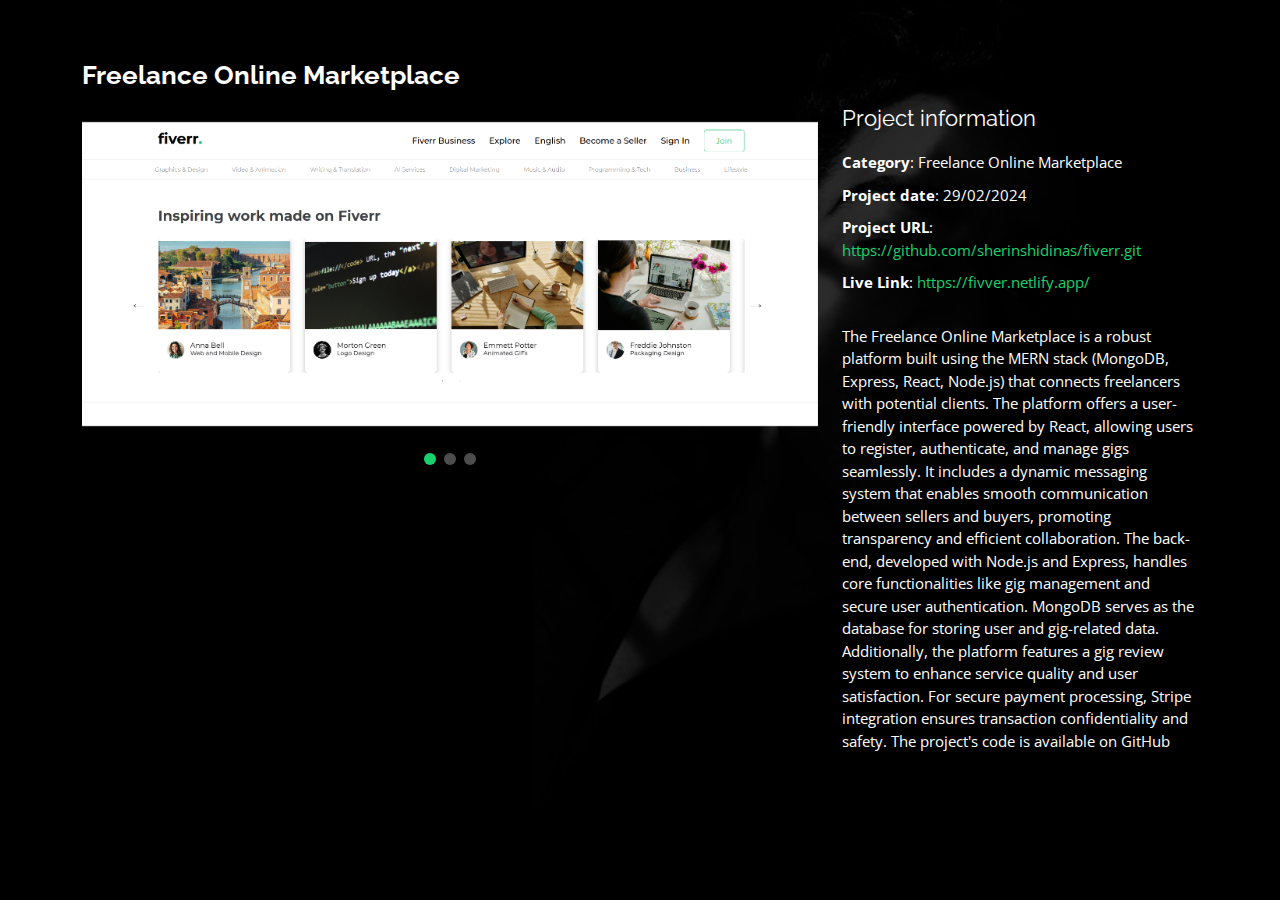
<file: fiverr-details.html>
<!DOCTYPE html>
<html lang="en">
  <head>
    <meta charset="utf-8" />
    <meta content="width=device-width, initial-scale=1.0" name="viewport" />

    <title>Sherin Shidinas</title>
    <meta content="" name="description" />
    <meta content="" name="keywords" />

    <!-- Favicons -->
    <link href="assets/img/favicon.png" rel="icon" />
    <link href="assets/img/apple-touch-icon.png" rel="apple-touch-icon" />

    <!-- Google Fonts -->
    <link
      href="https://fonts.googleapis.com/css?family=Open+Sans:300,300i,400,400i,600,600i,700,700i|Raleway:300,300i,400,400i,500,500i,600,600i,700,700i|Poppins:300,300i,400,400i,500,500i,600,600i,700,700i"
      rel="stylesheet"
    />

    <!-- Vendor CSS Files -->
    <link
      href="assets/vendor/bootstrap/css/bootstrap.min.css"
      rel="stylesheet"
    />
    <link
      href="assets/vendor/bootstrap-icons/bootstrap-icons.css"
      rel="stylesheet"
    />
    <link href="assets/vendor/boxicons/css/boxicons.min.css" rel="stylesheet" />
    <link
      href="assets/vendor/glightbox/css/glightbox.min.css"
      rel="stylesheet"
    />
    <link href="assets/vendor/remixicon/remixicon.css" rel="stylesheet" />
    <link href="assets/vendor/swiper/swiper-bundle.min.css" rel="stylesheet" />

    <!-- Template Main CSS File -->
    <link href="assets/css/style.css" rel="stylesheet" />

    <!-- =======================================================
  * Template Name: Personal
  * Updated: Sep 18 2023 with Bootstrap v5.3.2
  * Template URL: https://bootstrapmade.com/personal-free-resume-bootstrap-template/
  * Author: BootstrapMade.com
  * License: https://bootstrapmade.com/license/
  ======================================================== -->
  </head>

  <body>
    <main id="main">
      <!-- ======= Portfolio Details ======= -->
      <div id="portfolio-details" class="portfolio-details">
        <div class="container">
          <div class="row">
            <div class="col-lg-8">
              <h2 class="portfolio-title">Freelance Online Marketplace</h2>

              <div class="portfolio-details-slider swiper">
                <div class="swiper-wrapper align-items-center">
                  <div class="swiper-slide">
                    <img src="assets/img/portfolio/fiverr-image1.png" alt="" />
                  </div>

                  <div class="swiper-slide">
                    <img src="assets/img/portfolio/fiverr-image2.png" alt="" />
                  </div>

                  <div class="swiper-slide">
                    <img src="assets/img/portfolio/fiverr-image3.png" alt="" />
                  </div>
                </div>
                <div class="swiper-pagination"></div>
              </div>
            </div>

            <div class="col-lg-4 portfolio-info">
              <h3>Project information</h3>
              <ul>
                <li><strong>Category</strong>: Freelance Online Marketplace</li>
                <li><strong>Project date</strong>: 29/02/2024</li>
                <li>
                  <strong>Project URL</strong>:
                  <a href="https://github.com/sherinshidinas/fiverr.git"
                    >https://github.com/sherinshidinas/fiverr.git</a
                  >
                </li>
                <li>
                  <strong>Live Link</strong>:
                  <a href="https://fivver.netlify.app/"
                    >https://fivver.netlify.app/</a
                  >
                </li>
              </ul>

              <p>
                The Freelance Online Marketplace is a robust platform built
                using the MERN stack (MongoDB, Express, React, Node.js) that
                connects freelancers with potential clients. The platform offers
                a user-friendly interface powered by React, allowing users to
                register, authenticate, and manage gigs seamlessly. It includes
                a dynamic messaging system that enables smooth communication
                between sellers and buyers, promoting transparency and efficient
                collaboration. The back-end, developed with Node.js and Express,
                handles core functionalities like gig management and secure user
                authentication. MongoDB serves as the database for storing user
                and gig-related data. Additionally, the platform features a gig
                review system to enhance service quality and user satisfaction.
                For secure payment processing, Stripe integration ensures
                transaction confidentiality and safety. The project's code is
                available on GitHub
              </p>
            </div>
          </div>
        </div>
      </div>
      <!-- End Portfolio Details -->
    </main>
    <!-- End #main -->

    <!-- Vendor JS Files -->
    <script src="assets/vendor/purecounter/purecounter_vanilla.js"></script>
    <script src="assets/vendor/bootstrap/js/bootstrap.bundle.min.js"></script>
    <script src="assets/vendor/glightbox/js/glightbox.min.js"></script>
    <script src="assets/vendor/isotope-layout/isotope.pkgd.min.js"></script>
    <script src="assets/vendor/swiper/swiper-bundle.min.js"></script>
    <script src="assets/vendor/waypoints/noframework.waypoints.js"></script>
    <script src="assets/vendor/php-email-form/validate.js"></script>

    <!-- Template Main JS File -->
    <script src="assets/js/main.js"></script>
  </body>
</html>
</file>
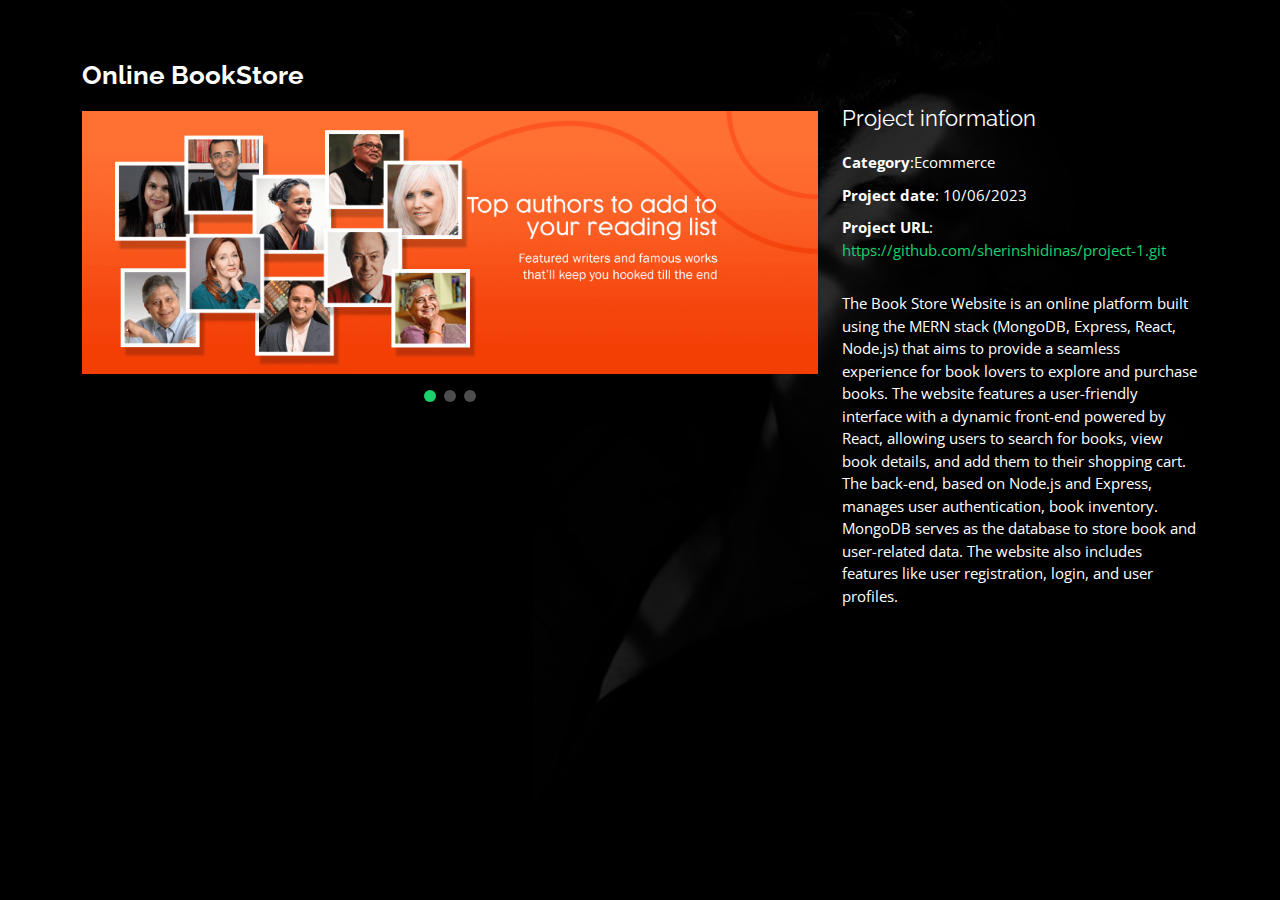
<file: portfolio-details.html>
<!DOCTYPE html>
<html lang="en">

<head>
  <meta charset="utf-8">
  <meta content="width=device-width, initial-scale=1.0" name="viewport">

  <title>Sherin Shidinas</title>
  <meta content="" name="description">
  <meta content="" name="keywords">

  <!-- Favicons -->
  <link href="assets/img/favicon.png" rel="icon">
  <link href="assets/img/apple-touch-icon.png" rel="apple-touch-icon">

  <!-- Google Fonts -->
  <link href="https://fonts.googleapis.com/css?family=Open+Sans:300,300i,400,400i,600,600i,700,700i|Raleway:300,300i,400,400i,500,500i,600,600i,700,700i|Poppins:300,300i,400,400i,500,500i,600,600i,700,700i" rel="stylesheet">

  <!-- Vendor CSS Files -->
  <link href="assets/vendor/bootstrap/css/bootstrap.min.css" rel="stylesheet">
  <link href="assets/vendor/bootstrap-icons/bootstrap-icons.css" rel="stylesheet">
  <link href="assets/vendor/boxicons/css/boxicons.min.css" rel="stylesheet">
  <link href="assets/vendor/glightbox/css/glightbox.min.css" rel="stylesheet">
  <link href="assets/vendor/remixicon/remixicon.css" rel="stylesheet">
  <link href="assets/vendor/swiper/swiper-bundle.min.css" rel="stylesheet">

  <!-- Template Main CSS File -->
  <link href="assets/css/style.css" rel="stylesheet">

  <!-- =======================================================
  * Template Name: Personal
  * Updated: Sep 18 2023 with Bootstrap v5.3.2
  * Template URL: https://bootstrapmade.com/personal-free-resume-bootstrap-template/
  * Author: BootstrapMade.com
  * License: https://bootstrapmade.com/license/
  ======================================================== -->
</head>

<body>

  <main id="main">

    <!-- ======= Portfolio Details ======= -->
    <div id="portfolio-details" class="portfolio-details">
      <div class="container">

        <div class="row">

          <div class="col-lg-8">
            <h2 class="portfolio-title">Online BookStore</h2>

            <div class="portfolio-details-slider swiper">
              <div class="swiper-wrapper align-items-center">

                <div class="swiper-slide">
                  <img src="assets/img/portfolio/top-authors-banner.jpg" alt="">
                </div>

                <div class="swiper-slide">
                  <img src="assets/img/portfolio/school-books.jpg" alt="">
                </div>

                <div class="swiper-slide">
                  <img src="assets/img/portfolio/children-young-adult-banner.jpg" alt="">
                </div>

              </div>
              <div class="swiper-pagination"></div>
            </div>

          </div>

          <div class="col-lg-4 portfolio-info">
            <h3>Project information</h3>
            <ul>
              <li><strong>Category</strong>:Ecommerce</li>
              <li><strong>Project date</strong>: 10/06/2023</li>
              <li><strong>Project URL</strong>: <a href="https://github.com/sherinshidinas/project-1.git">https://github.com/sherinshidinas/project-1.git</a></li>
            </ul>

            <p>
              The Book Store Website is an online platform built using the MERN stack (MongoDB,
              Express, React, Node.js) that aims to provide a seamless experience for book lovers to
              explore and purchase books. The website features a user-friendly interface with a dynamic
              front-end powered by React, allowing users to search for books, view book details, and add
              them to their shopping cart. The back-end, based on Node.js and Express, manages user
              authentication, book inventory. MongoDB serves as the database to store book and user-related data. The website also includes features like user registration, login, and user
              profiles.
            </p>
          </div>

        </div>

      </div>
    </div><!-- End Portfolio Details -->

  </main><!-- End #main -->

  

  <!-- Vendor JS Files -->
  <script src="assets/vendor/purecounter/purecounter_vanilla.js"></script>
  <script src="assets/vendor/bootstrap/js/bootstrap.bundle.min.js"></script>
  <script src="assets/vendor/glightbox/js/glightbox.min.js"></script>
  <script src="assets/vendor/isotope-layout/isotope.pkgd.min.js"></script>
  <script src="assets/vendor/swiper/swiper-bundle.min.js"></script>
  <script src="assets/vendor/waypoints/noframework.waypoints.js"></script>
  <script src="assets/vendor/php-email-form/validate.js"></script>

  <!-- Template Main JS File -->
  <script src="assets/js/main.js"></script>

</body>

</html>
</file>
<file: assets/css/style.css>
/**
* Template Name: Personal
* Updated: Sep 18 2023 with Bootstrap v5.3.2
* Template URL: https://bootstrapmade.com/personal-free-resume-bootstrap-template/
* Author: BootstrapMade.com
* License: https://bootstrapmade.com/license/
*/

/*--------------------------------------------------------------
# General
--------------------------------------------------------------*/
body {
  font-family: "Open Sans", sans-serif;
  background-color: #040404;
  color: #fff;
  position: relative;
  background: transparent;
}

body::before {
  content: "";
  position: fixed;
  background: #040404 url("../img/sherin2.jpg") top right no-repeat;
  background-size: contain;
  left: 0;
  right: 0;
  top: 0;
  height: 100vh;
  z-index: -1;
}

@media (min-width: 1024px) {
  body::before {
    background-attachment: fixed;
  }
}

a {
  color: #18d26e;
  text-decoration: none;
}

a:hover {
  color: #35e888;
  text-decoration: none;
}

h1,
h2,
h3,
h4,
h5,
h6 {
  font-family: "Raleway", sans-serif;
}

/*--------------------------------------------------------------
# Header
--------------------------------------------------------------*/
#header {
  transition: ease-in-out 0.3s;
  position: relative;
  height: 100vh;
  display: flex;
  align-items: center;
  z-index: 997;
  overflow-y: auto;
}

#header * {
  transition: ease-in-out 0.3s;
}

#header h1 {
  font-size: 48px;
  margin: 0;
  padding: 0;
  line-height: 1;
  font-weight: 700;
  font-family: "Poppins", sans-serif;
}

#header h1 a,
#header h1 a:hover {
  color: #fff;
  line-height: 1;
  display: inline-block;
}

#header h2 {
  font-size: 24px;
  margin-top: 20px;
  color: rgba(255, 255, 255, 0.8);
}

#header h2 span {
  color: #fff;
  border-bottom: 2px solid #18d26e;
  padding-bottom: 6px;
}

#header img {
  padding: 0;
  margin: 0;
}

#header .social-links {
  margin-top: 40px;
  display: flex;
}

#header .social-links a {
  font-size: 16px;
  display: flex;
  justify-content: center;
  align-items: center;
  background: rgba(255, 255, 255, 0.1);
  color: #fff;
  line-height: 1;
  margin-right: 8px;
  border-radius: 50%;
  width: 40px;
  height: 40px;
}

#header .social-links a:hover {
  background: #18d26e;
}

@media (max-width: 992px) {
  #header h1 {
    font-size: 36px;
  }

  #header h2 {
    font-size: 20px;
    line-height: 30px;
  }

  #header .social-links {
    margin-top: 15px;
  }

  #header .container {
    display: flex;
    flex-direction: column;
    align-items: center;
  }
}

/* Header Top */
#header.header-top {
  height: 80px;
  position: fixed;
  left: 0;
  top: 0;
  right: 0;
  background: rgba(0, 0, 0, 0.9);
}

#header.header-top .social-links,
#header.header-top h2 {
  display: none;
}

#header.header-top h1 {
  margin-right: auto;
  font-size: 36px;
}

#header.header-top img {
  max-height: 60px;
  margin-right: 20px !important;
}

#header.header-top .container {
  display: flex;
  align-items: center;
}

#header.header-top .navbar {
  margin: 0;
}

@media (max-width: 768px) {
  #header.header-top {
    height: 60px;
  }

  #header.header-top h1 {
    font-size: 26px;
  }
}

/*--------------------------------------------------------------
# Navigation Menu
--------------------------------------------------------------*/
/**
* Desktop Navigation 
*/
.navbar {
  padding: 0;
  margin-top: 35px;
}

.navbar ul {
  margin: 0;
  padding: 0;
  display: flex;
  list-style: none;
  align-items: center;
}

.navbar li {
  position: relative;
}

.navbar li + li {
  margin-left: 30px;
}

.navbar a,
.navbar a:focus {
  display: flex;
  align-items: center;
  justify-content: space-between;
  padding: 0;
  font-family: "Poppins", sans-serif;
  font-size: 16px;
  font-weight: 400;
  color: rgba(255, 255, 255, 0.7);
  white-space: nowrap;
  transition: 0.3s;
}

.navbar a i,
.navbar a:focus i {
  font-size: 12px;
  line-height: 0;
  margin-left: 5px;
}

.navbar a:before {
  content: "";
  position: absolute;
  width: 0;
  height: 2px;
  bottom: -4px;
  left: 0;
  background-color: #18d26e;
  visibility: hidden;
  width: 0px;
  transition: all 0.3s ease-in-out 0s;
}

.navbar a:hover:before,
.navbar li:hover > a:before,
.navbar .active:before {
  visibility: visible;
  width: 25px;
}

.navbar a:hover,
.navbar .active,
.navbar .active:focus,
.navbar li:hover > a {
  color: #fff;
}

/**
* Mobile Navigation 
*/
.mobile-nav-toggle {
  color: #fff;
  font-size: 28px;
  cursor: pointer;
  display: none;
  line-height: 0;
  transition: 0.5s;
  position: fixed;
  right: 15px;
  top: 15px;
}

@media (max-width: 991px) {
  .mobile-nav-toggle {
    display: block;
  }

  .navbar ul {
    display: none;
  }
}

.navbar-mobile {
  position: fixed;
  overflow: hidden;
  top: 0;
  right: 0;
  left: 0;
  bottom: 0;
  background: rgba(0, 0, 0, 0.9);
  transition: 0.3s;
  z-index: 999;
  margin-top: 0;
}

.navbar-mobile .mobile-nav-toggle {
  position: absolute;
  top: 15px;
  right: 15px;
}

.navbar-mobile ul {
  display: block;
  position: absolute;
  top: 55px;
  right: 15px;
  bottom: 45px;
  left: 15px;
  padding: 10px 0;
  overflow-y: auto;
  transition: 0.3s;
  border: 2px solid rgba(255, 255, 255, 0.2);
}

.navbar-mobile li {
  padding: 12px 20px;
}

.navbar-mobile li + li {
  margin: 0;
}

.navbar-mobile a,
.navbar-mobile a:focus {
  font-size: 16px;
  position: relative;
}

/*--------------------------------------------------------------
# Sections General
--------------------------------------------------------------*/
section {
  overflow: hidden;
  position: absolute;
  width: 100%;
  top: 140px;
  bottom: 100%;
  opacity: 0;
  transition: ease-in-out 0.4s;
  z-index: 2;
}

section.section-show {
  top: 100px;
  bottom: auto;
  opacity: 1;
  padding-bottom: 45px;
}

section .container {
  background: rgba(0, 0, 0, 0.9);
  padding: 30px;
}

@media (max-width: 768px) {
  section {
    top: 120px;
  }

  section.section-show {
    top: 80px;
  }
}

.section-title h2 {
  font-size: 14px;
  font-weight: 500;
  padding: 0;
  line-height: 1px;
  margin: 0 0 20px 0;
  letter-spacing: 2px;
  text-transform: uppercase;
  color: #aaaaaa;
  font-family: "Poppins", sans-serif;
}

.section-title h2::after {
  content: "";
  width: 120px;
  height: 1px;
  display: inline-block;
  background: #4ceb95;
  margin: 4px 10px;
}

.section-title p {
  margin: 0;
  margin: -15px 0 15px 0;
  font-size: 36px;
  font-weight: 700;
  text-transform: uppercase;
  font-family: "Poppins", sans-serif;
  color: #fff;
}

/*--------------------------------------------------------------
# About
--------------------------------------------------------------*/
.about-me .content h3 {
  font-weight: 700;
  font-size: 26px;
  color: #18d26e;
}

.about-me .content ul {
  list-style: none;
  padding: 0;
}

.about-me .content ul li {
  margin-bottom: 20px;
  display: flex;
  align-items: center;
}

.about-me .content ul strong {
  margin-right: 10px;
}

.about-me .content ul i {
  font-size: 16px;
  margin-right: 5px;
  color: #18d26e;
  line-height: 0;
}

.about-me .content p:last-child {
  margin-bottom: 0;
}

/*--------------------------------------------------------------
# Counts
--------------------------------------------------------------*/
.counts {
  padding: 70px 0 60px;
}

.counts .count-box {
  padding: 30px 30px 25px 30px;
  width: 100%;
  position: relative;
  text-align: center;
  background: rgba(255, 255, 255, 0.08);
}

.counts .count-box i {
  position: absolute;
  top: -25px;
  left: 50%;
  transform: translateX(-50%);
  font-size: 24px;
  background: rgba(255, 255, 255, 0.1);
  padding: 12px;
  color: #18d26e;
  border-radius: 50px;
  line-height: 0;
}

.counts .count-box span {
  font-size: 36px;
  display: block;
  font-weight: 600;
  color: #fff;
}

.counts .count-box p {
  padding: 0;
  margin: 0;
  font-family: "Raleway", sans-serif;
  font-size: 14px;
}

/*--------------------------------------------------------------
# Skills
--------------------------------------------------------------*/
.skills .progress {
  height: 60px;
  display: block;
  background: none;
  border-radius: 0;
}

.skills .progress .skill {
  padding: 10px 0;
  margin: 0;
  text-transform: uppercase;
  display: block;
  font-weight: 600;
  font-family: "Poppins", sans-serif;
  color: #fff;
}

.skills .progress .skill .val {
  float: right;
  font-style: normal;
}

.skills .progress-bar-wrap {
  background: rgba(255, 255, 255, 0.2);
}

.skills .progress-bar {
  width: 1px;
  height: 10px;
  transition: 0.9s;
  background-color: #18d26e;
}

/*--------------------------------------------------------------
# Interests
--------------------------------------------------------------*/
.interests .icon-box {
  display: flex;
  align-items: center;
  padding: 20px;
  background: rgba(255, 255, 255, 0.08);
  transition: ease-in-out 0.3s;
}

.interests .icon-box i {
  font-size: 32px;
  padding-right: 10px;
  line-height: 1;
}

.interests .icon-box h3 {
  font-weight: 700;
  margin: 0;
  padding: 0;
  line-height: 1;
  font-size: 16px;
  color: #fff;
}

.interests .icon-box:hover {
  background: rgba(255, 255, 255, 0.12);
}

/*--------------------------------------------------------------
# Testimonials
--------------------------------------------------------------*/
.testimonials .testimonials-carousel,
.testimonials .testimonials-slider {
  overflow: hidden;
}

.testimonials .testimonial-item {
  box-sizing: content-box;
  min-height: 320px;
}

.testimonials .testimonial-item .testimonial-img {
  width: 90px;
  border-radius: 50%;
  margin: -40px 0 0 40px;
  position: relative;
  z-index: 2;
  border: 6px solid rgba(255, 255, 255, 0.12);
}

.testimonials .testimonial-item h3 {
  font-size: 18px;
  font-weight: bold;
  margin: 10px 0 5px 45px;
  color: #fff;
}

.testimonials .testimonial-item h4 {
  font-size: 14px;
  color: #999;
  margin: 0 0 0 45px;
}

.testimonials .testimonial-item .quote-icon-left,
.testimonials .testimonial-item .quote-icon-right {
  color: rgba(255, 255, 255, 0.25);
  font-size: 26px;
}

.testimonials .testimonial-item .quote-icon-left {
  display: inline-block;
  left: -5px;
  position: relative;
}

.testimonials .testimonial-item .quote-icon-right {
  display: inline-block;
  right: -5px;
  position: relative;
  top: 10px;
}

.testimonials .testimonial-item p {
  font-style: italic;
  margin: 0 15px 0 15px;
  padding: 20px 20px 60px 20px;
  background: rgba(255, 255, 255, 0.1);
  position: relative;
  border-radius: 6px;
  position: relative;
  z-index: 1;
}

.testimonials .swiper-pagination {
  margin-top: 20px;
  position: relative;
}

.testimonials .swiper-pagination .swiper-pagination-bullet {
  width: 12px;
  height: 12px;
  opacity: 1;
  background-color: rgba(255, 255, 255, 0.3);
}

.testimonials .swiper-pagination .swiper-pagination-bullet-active {
  background-color: #18d26e;
}

/*--------------------------------------------------------------
# Resume
--------------------------------------------------------------*/
.resume .resume-title {
  font-size: 26px;
  font-weight: 700;
  margin-top: 20px;
  margin-bottom: 20px;
  color: #fff;
}

.resume .resume-item {
  padding: 0 0 20px 20px;
  margin-top: -2px;
  border-left: 2px solid rgba(255, 255, 255, 0.2);
  position: relative;
}

.resume .resume-item h4 {
  line-height: 18px;
  font-size: 18px;
  font-weight: 600;
  text-transform: uppercase;
  font-family: "Poppins", sans-serif;
  color: #18d26e;
  margin-bottom: 10px;
}

.resume .resume-item h5 {
  font-size: 16px;
  background: rgba(255, 255, 255, 0.15);
  padding: 5px 15px;
  display: inline-block;
  font-weight: 600;
  margin-bottom: 10px;
}

.resume .resume-item ul {
  padding-left: 20px;
}

.resume .resume-item ul li {
  padding-bottom: 10px;
}

.resume .resume-item:last-child {
  padding-bottom: 0;
}

.resume .resume-item::before {
  content: "";
  position: absolute;
  width: 16px;
  height: 16px;
  border-radius: 50px;
  left: -9px;
  top: 0;
  background: #18d26e;
  border: 2px solid #18d26e;
}

/*--------------------------------------------------------------
# Services
--------------------------------------------------------------*/
.services .icon-box {
  text-align: center;
  background: rgba(204, 204, 204, 0.1);
  padding: 80px 20px;
  transition: all ease-in-out 0.3s;
}

.services .icon-box .icon {
  margin: 0 auto;
  width: 64px;
  height: 64px;
  background: #18d26e;
  border-radius: 5px;
  transition: all 0.3s ease-out 0s;
  display: flex;
  align-items: center;
  justify-content: center;
  margin-bottom: 20px;
  transform-style: preserve-3d;
}

.services .icon-box .icon i {
  color: #fff;
  font-size: 28px;
}

.services .icon-box .icon::before {
  position: absolute;
  content: "";
  left: -8px;
  top: -8px;
  height: 100%;
  width: 100%;
  background: rgba(255, 255, 255, 0.15);
  border-radius: 5px;
  transition: all 0.3s ease-out 0s;
  transform: translateZ(-1px);
}

.services .icon-box h4 {
  font-weight: 700;
  margin-bottom: 15px;
  font-size: 24px;
}

.services .icon-box h4 a {
  color: #fff;
}

.services .icon-box p {
  line-height: 24px;
  font-size: 14px;
  margin-bottom: 0;
}

.services .icon-box:hover {
  background: #18d26e;
  border-color: #18d26e;
}

.services .icon-box:hover .icon {
  background: #fff;
}

.services .icon-box:hover .icon i {
  color: #18d26e;
}

.services .icon-box:hover .icon::before {
  background: #35e888;
}

.services .icon-box:hover h4 a,
.services .icon-box:hover p {
  color: #fff;
}

/*--------------------------------------------------------------
# Portfolio
--------------------------------------------------------------*/
.portfolio .portfolio-item {
  margin-bottom: 30px;
}

.portfolio #portfolio-flters {
  padding: 0;
  margin: 0 auto 15px auto;
  list-style: none;
  text-align: center;
  border-radius: 50px;
  padding: 2px 15px;
}

.portfolio #portfolio-flters li {
  cursor: pointer;
  display: inline-block;
  padding: 8px 16px 10px 16px;
  font-size: 14px;
  font-weight: 600;
  line-height: 1;
  text-transform: uppercase;
  color: #fff;
  background: rgba(255, 255, 255, 0.1);
  margin: 0 3px 10px 3px;
  transition: all 0.3s ease-in-out;
  border-radius: 4px;
}

.portfolio #portfolio-flters li:hover,
.portfolio #portfolio-flters li.filter-active {
  background: #18d26e;
}

.portfolio #portfolio-flters li:last-child {
  margin-right: 0;
}

.portfolio .portfolio-wrap {
  transition: 0.3s;
  position: relative;
  overflow: hidden;
  z-index: 1;
  background: rgba(0, 0, 0, 0.6);
}

.portfolio-wrap img {
  border-radius: 5px;
}

.portfolio .portfolio-wrap::before {
  content: "";
  background: rgba(0, 0, 0, 0.6);
  position: absolute;
  left: 30px;
  right: 30px;
  top: 30px;
  bottom: 30px;
  transition: all ease-in-out 0.3s;
  z-index: 2;
  opacity: 0;
}

.portfolio .portfolio-wrap .portfolio-info {
  opacity: 0;
  position: absolute;
  top: 0;
  left: 0;
  right: 0;
  bottom: 0;
  text-align: center;
  z-index: 3;
  transition: all ease-in-out 0.3s;
  display: flex;
  flex-direction: column;
  justify-content: center;
  align-items: center;
}

.portfolio .portfolio-wrap .portfolio-info::before {
  display: block;
  content: "";
  width: 48px;
  height: 48px;
  position: absolute;
  top: 35px;
  left: 35px;
  border-top: 3px solid #fff;
  border-left: 3px solid #fff;
  transition: all 0.5s ease 0s;
  z-index: 9994;
}

.portfolio .portfolio-wrap .portfolio-info::after {
  display: block;
  content: "";
  width: 48px;
  height: 48px;
  position: absolute;
  bottom: 35px;
  right: 35px;
  border-bottom: 3px solid #fff;
  border-right: 3px solid #fff;
  transition: all 0.5s ease 0s;
  z-index: 9994;
}

.portfolio .portfolio-wrap .portfolio-info h4 {
  font-size: 20px;
  color: #fff;
  font-weight: 600;
}

.portfolio .portfolio-wrap .portfolio-info p {
  color: #ffffff;
  font-size: 14px;
  text-transform: uppercase;
  padding: 0;
  margin: 0;
}

.portfolio .portfolio-wrap .portfolio-links {
  text-align: center;
  z-index: 4;
}

.portfolio .portfolio-wrap .portfolio-links a {
  color: #fff;
  margin: 0 2px;
  font-size: 28px;
  display: inline-block;
  transition: 0.3s;
}

.portfolio .portfolio-wrap .portfolio-links a:hover {
  color: #63eda3;
}

.portfolio .portfolio-wrap:hover::before {
  top: 0;
  left: 0;
  right: 0;
  bottom: 0;
  opacity: 1;
}

.portfolio .portfolio-wrap:hover .portfolio-info {
  opacity: 1;
}

.portfolio .portfolio-wrap:hover .portfolio-info::before {
  top: 15px;
  left: 15px;
}

.portfolio .portfolio-wrap:hover .portfolio-info::after {
  bottom: 15px;
  right: 15px;
}

/*--------------------------------------------------------------
# Portfolio Details
--------------------------------------------------------------*/
.portfolio-details {
  padding-top: 40px;
  background: rgba(0, 0, 0, 0.8);
  position: fixed;
  left: 0;
  right: 0;
  top: 0;
  bottom: 0;
  overflow-y: auto;
  scrollbar-width: none;
}

.portfolio-details .container {
  padding-top: 20px;
  padding-bottom: 40px;
}

.portfolio-details .portfolio-title {
  font-size: 26px;
  font-weight: 700;
  margin-bottom: 20px;
}

.portfolio-details .portfolio-info {
  padding-top: 45px;
}

.portfolio-details .portfolio-info h3 {
  font-size: 22px;
  font-weight: 400;
  margin-bottom: 20px;
}

.portfolio-details .portfolio-info ul {
  list-style: none;
  padding: 0;
  font-size: 15px;
}

.portfolio-details .portfolio-info ul li + li {
  margin-top: 10px;
}

.portfolio-details .portfolio-info p {
  font-size: 15px;
  padding: 15px 0 0 0;
}

@media (max-width: 992px) {
  .portfolio-details .portfolio-info {
    padding-top: 20px;
  }
}

.swiper-slide img {
  width: 100%;
}

.portfolio-details .swiper-pagination {
  margin-top: 20px;
  position: relative;
}

.portfolio-details .swiper-pagination .swiper-pagination-bullet {
  width: 12px;
  height: 12px;
  opacity: 1;
  background-color: rgba(255, 255, 255, 0.3);
}

.portfolio-details .swiper-pagination .swiper-pagination-bullet-active {
  background-color: #18d26e;
}

/*--------------------------------------------------------------
# Contact
--------------------------------------------------------------*/
.contact .info-box {
  color: #444444;
  padding: 20px;
  width: 100%;
  background: rgba(255, 255, 255, 0.08);
}

.contact .info-box i.bx {
  font-size: 24px;
  color: #18d26e;
  border-radius: 50%;
  padding: 14px;
  float: left;
  background: rgba(255, 255, 255, 0.1);
}

.contact .info-box h3 {
  font-size: 20px;
  color: rgba(255, 255, 255, 0.5);
  font-weight: 700;
  margin: 10px 0 8px 68px;
}

.contact .info-box p {
  padding: 0;
  color: #fff;
  line-height: 24px;
  font-size: 14px;
  margin: 0 0 0 68px;
}

.contact .info-box .social-links {
  margin: 5px 0 0 68px;
  display: flex;
}

.contact .info-box .social-links a {
  font-size: 18px;
  display: inline-block;
  color: #fff;
  line-height: 1;
  margin-right: 12px;
  transition: 0.3s;
}

.contact .info-box .social-links a:hover {
  color: #18d26e;
}

.contact .php-email-form {
  padding: 30px;
  background: rgba(255, 255, 255, 0.08);
}

.contact .php-email-form .error-message {
  display: none;
  background: rgba(255, 255, 255, 0.08);
  background: #ed3c0d;
  text-align: left;
  padding: 15px;
  font-weight: 600;
}

.contact .php-email-form .error-message br + br {
  margin-top: 25px;
}

.contact .php-email-form .sent-message {
  display: none;
  background: rgba(255, 255, 255, 0.08);
  background: #18d26e;
  text-align: center;
  padding: 15px;
  font-weight: 600;
}

.contact .php-email-form .loading {
  display: none;
  background: rgba(255, 255, 255, 0.08);
  text-align: center;
  padding: 15px;
}

.contact .php-email-form .loading:before {
  content: "";
  display: inline-block;
  border-radius: 50%;
  width: 24px;
  height: 24px;
  margin: 0 10px -6px 0;
  border: 3px solid #18d26e;
  border-top-color: #eee;
  animation: animate-loading 1s linear infinite;
}

.contact .php-email-form input,
.contact .php-email-form textarea {
  border-radius: 0;
  box-shadow: none;
  font-size: 14px;
  background: rgba(255, 255, 255, 0.08);
  border: 0;
  transition: 0.3s;
  color: #fff;
}

.contact .php-email-form input:focus,
.contact .php-email-form textarea:focus {
  background-color: rgba(255, 255, 255, 0.11);
}

.contact .php-email-form input::-moz-placeholder,
.contact .php-email-form textarea::-moz-placeholder {
  color: rgba(255, 255, 255, 0.3);
  opacity: 1;
}

.contact .php-email-form input::placeholder,
.contact .php-email-form textarea::placeholder {
  color: rgba(255, 255, 255, 0.3);
  opacity: 1;
}

.contact .php-email-form input {
  padding: 10px 15px;
}

.contact .php-email-form textarea {
  padding: 12px 15px;
}

.contact .php-email-form button[type="submit"] {
  background: #18d26e;
  border: 0;
  padding: 10px 30px;
  color: #fff;
  transition: 0.4s;
  border-radius: 4px;
}

.contact .php-email-form button[type="submit"]:hover {
  background: #15bb62;
}

@keyframes animate-loading {
  0% {
    transform: rotate(0deg);
  }

  100% {
    transform: rotate(360deg);
  }
}

/*--------------------------------------------------------------
# Credits
--------------------------------------------------------------*/
.credits {
  position: fixed;
  right: 0;
  left: 0;
  bottom: 0;
  padding: 15px;
  text-align: right;
  font-size: 13px;
  color: #fff;
  z-index: 999999;
}

@media (max-width: 992px) {
  .credits {
    text-align: center;
    padding: 10px;
    background: rgba(0, 0, 0, 0.8);
  }
}

.credits a {
  color: #18d26e;
  transition: 0.3s;
}

.credits a:hover {
  color: #fff;
}
</file>
